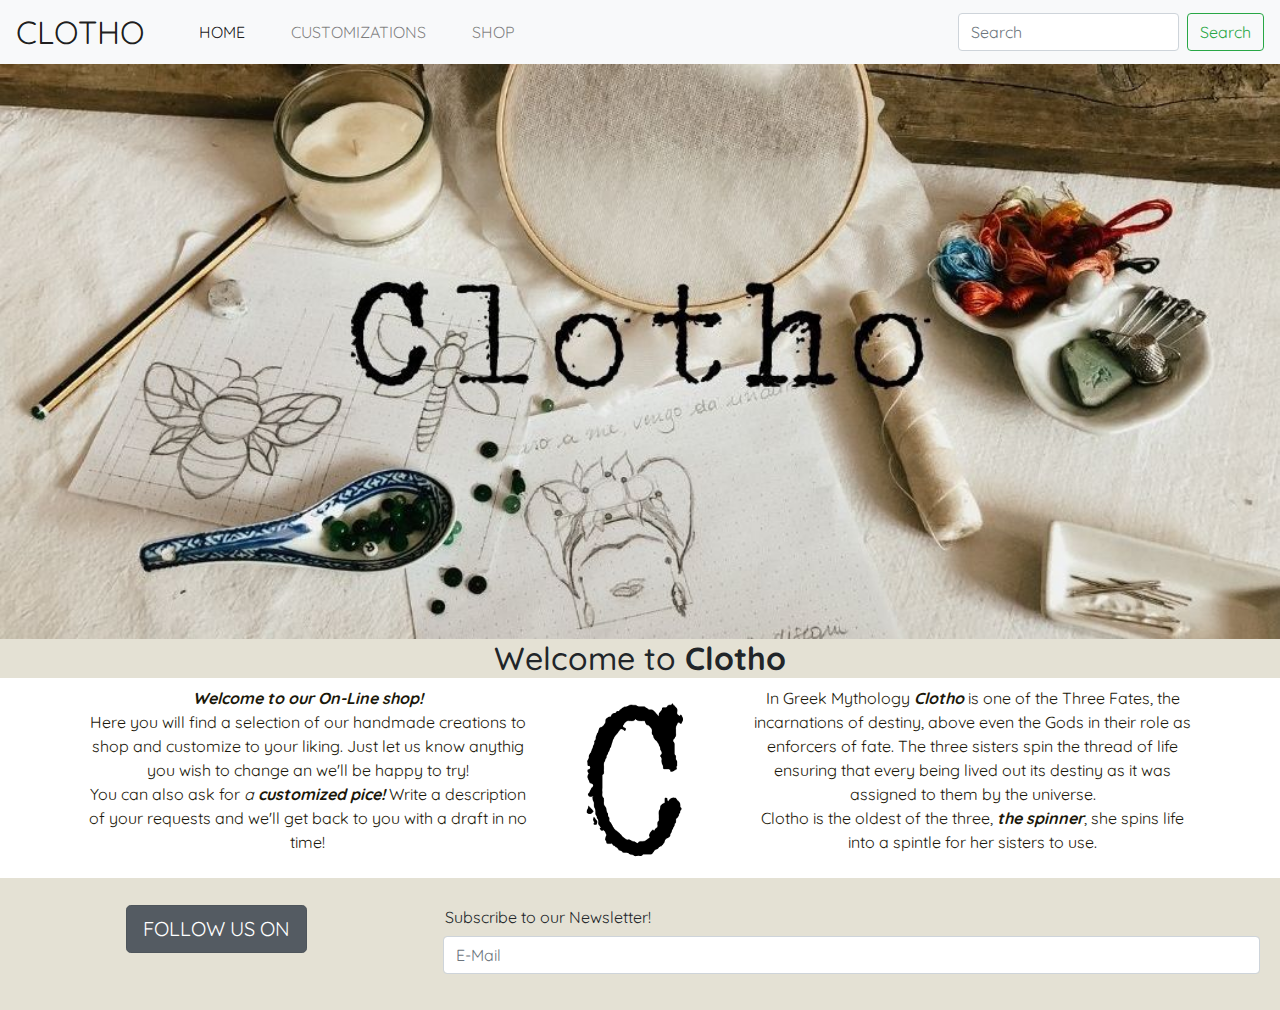
<file: index.html>
<!doctype html>
<html lang="eng" dir="ltr">
	<head>
		<meta charset="utf-8">
		<title>CLOTHO DESIGN</title>
		
		 <link rel="preconnect" href="https://fonts.googleapis.com">
		 <link rel="preconnect" href="https://fonts.gstatic.com" crossorigin>
		 <link rel="preconnect" href="https://fonts.googleapis.com">
		<link rel="preconnect" href="https://fonts.gstatic.com" crossorigin>
		<link href="https://fonts.googleapis.com/css2?family=Quicksand:wght@300;500&family=Sedgwick+Ave&display=swap" rel="stylesheet">  
		   <!-- Bootstrap CSS -->
	    <link rel="stylesheet" href="https://stackpath.bootstrapcdn.com/bootstrap/4.3.1/css/bootstrap.min.css">
	    <!-- jQuery first, then Popper.js, then Bootstrap JS -->
	    <script src="https://code.jquery.com/jquery-3.3.1.slim.min.js"></script>
	    <script src="https://cdnjs.cloudflare.com/ajax/libs/popper.js/1.14.7/umd/popper.min.js"></script>
	    <script src="https://stackpath.bootstrapcdn.com/bootstrap/4.3.1/js/bootstrap.min.js"></script> 
	    <link rel="stylesheet" href="css/style.css">
	    <link rel="stylesheet" href="https://use.fontawesome.com/releases/v5.15.4/css/all.css" integrity="sha384-DyZ88mC6Up2uqS4h/KRgHuoeGwBcD4Ng9SiP4dIRy0EXTlnuz47vAwmeGwVChigm" crossorigin="anonymous">
	    <link rel="shortcut icon" href="fav-icon.ico" type="image/x-icon">
	<!-- Global site tag (gtag.js) - Google Analytics -->
<script async src="https://www.googletagmanager.com/gtag/js?id=G-1G6RZM7D2X"></script>
<script>
  window.dataLayer = window.dataLayer || [];
  function gtag(){dataLayer.push(arguments);}
  gtag('js', new Date());

  gtag('config', 'G-1G6RZM7D2X');
</script>
    </head>
	
		<body>
			<header>
				 <nav class="navbar navbar-expand-lg navbar-light bg-light">
				  <a class="navbar-brand" href="#">CLOTHO</a>
				  <button class="navbar-toggler" type="button" data-toggle="collapse" data-target="#navbarSupportedContent" aria-controls="navbarSupportedContent" aria-expanded="false" aria-label="Toggle navigation">
				    <span class="navbar-toggler-icon"></span>
				  </button>

		  <div class="collapse navbar-collapse" id="navbarSupportedContent">
		    <ul class="navbar-nav mr-auto">
		      <li class="nav-item active">
		        <a class="nav-link" href="documentazione.html">HOME <span class="sr-only">(current)</span></a>
		      </li>
		      <li class="nav-item">
		        <a class="nav-link" href="progetti.html">CUSTOMIZATIONS</a>
		      </li>
		        <li class="nav-item ">
			    <a class="nav-link" href="shop.html">SHOP</a>
			   </li>
		     
		    </ul>
		    <form class="form-inline my-2 my-lg-0">
		      <input class="form-control mr-sm-2" type="search" placeholder="Search" aria-label="Search">
		      <button class="btn btn-outline-success my-2 my-sm-0" type="submit">Search</button>
		    </form>
		  </div>
		</nav>


		</header>

<section>
	<img src="css/img/Clothocopia.jpg"/>
	<h2>Welcome to <b>Clotho</b> </h2>
</section>
			<div class="container">
 <div class="row">
 	<div class="col-sm-5" style="text-align: center;">
	<p><em><strong>Welcome to our On-Line shop!</strong></em><br> Here you will find a selection of our handmade creations to shop and customize to your liking. Just let us know anythig you wish to change an we'll be happy to try!<br>You can also ask for <em>a <strong>customized pice!</strong></em> Write a description of your requests and we'll get back to you with a draft in no time! </p>		 
 </div>
 <div class="col-sm-2">
	<img src="css/img/cnosfondo.png"/>		 
 </div>
 <div class="col-sm-5" style="text-align: center;">
<p>
 	In Greek Mythology <em><strong>Clotho</strong></em> is one of the Three Fates, the incarnations of destiny, above even the Gods in their role as enforcers of fate.
 	The three sisters spin the thread of life ensuring that every being lived out its destiny as it was assigned to them by the universe.<br>
 	Clotho is the oldest of the three,<em> <strong>the spinner</strong></em>, she spins life into a spintle for her sisters to use.</p>

			      
			 </div> 
			  </div>
			</div>



<section>

</section>
		<footer>
	      <div class="form-group row">
		    <div class="col-sm-4 col-form-label"> 
		       <a href="https://www.instagram.com/clotho_design/" class="btn btn-secondary btn-lg active" role="button" aria-pressed="true">
		       FOLLOW US ON	<i class="fab fa-instagram" ></i>
		       </a>
			    </div>
		    <div class="col-sm-8">
		      <input type="text" readonly class="form-control-plaintext" id="staticEmail" value="Subscribe to our Newsletter!">
		      <input type="password" class="form-control" id="inputPassword" placeholder="E-Mail">
		    </div>
		  </div>
		</form>
	    </footer>

	</body>
</html>
</file>
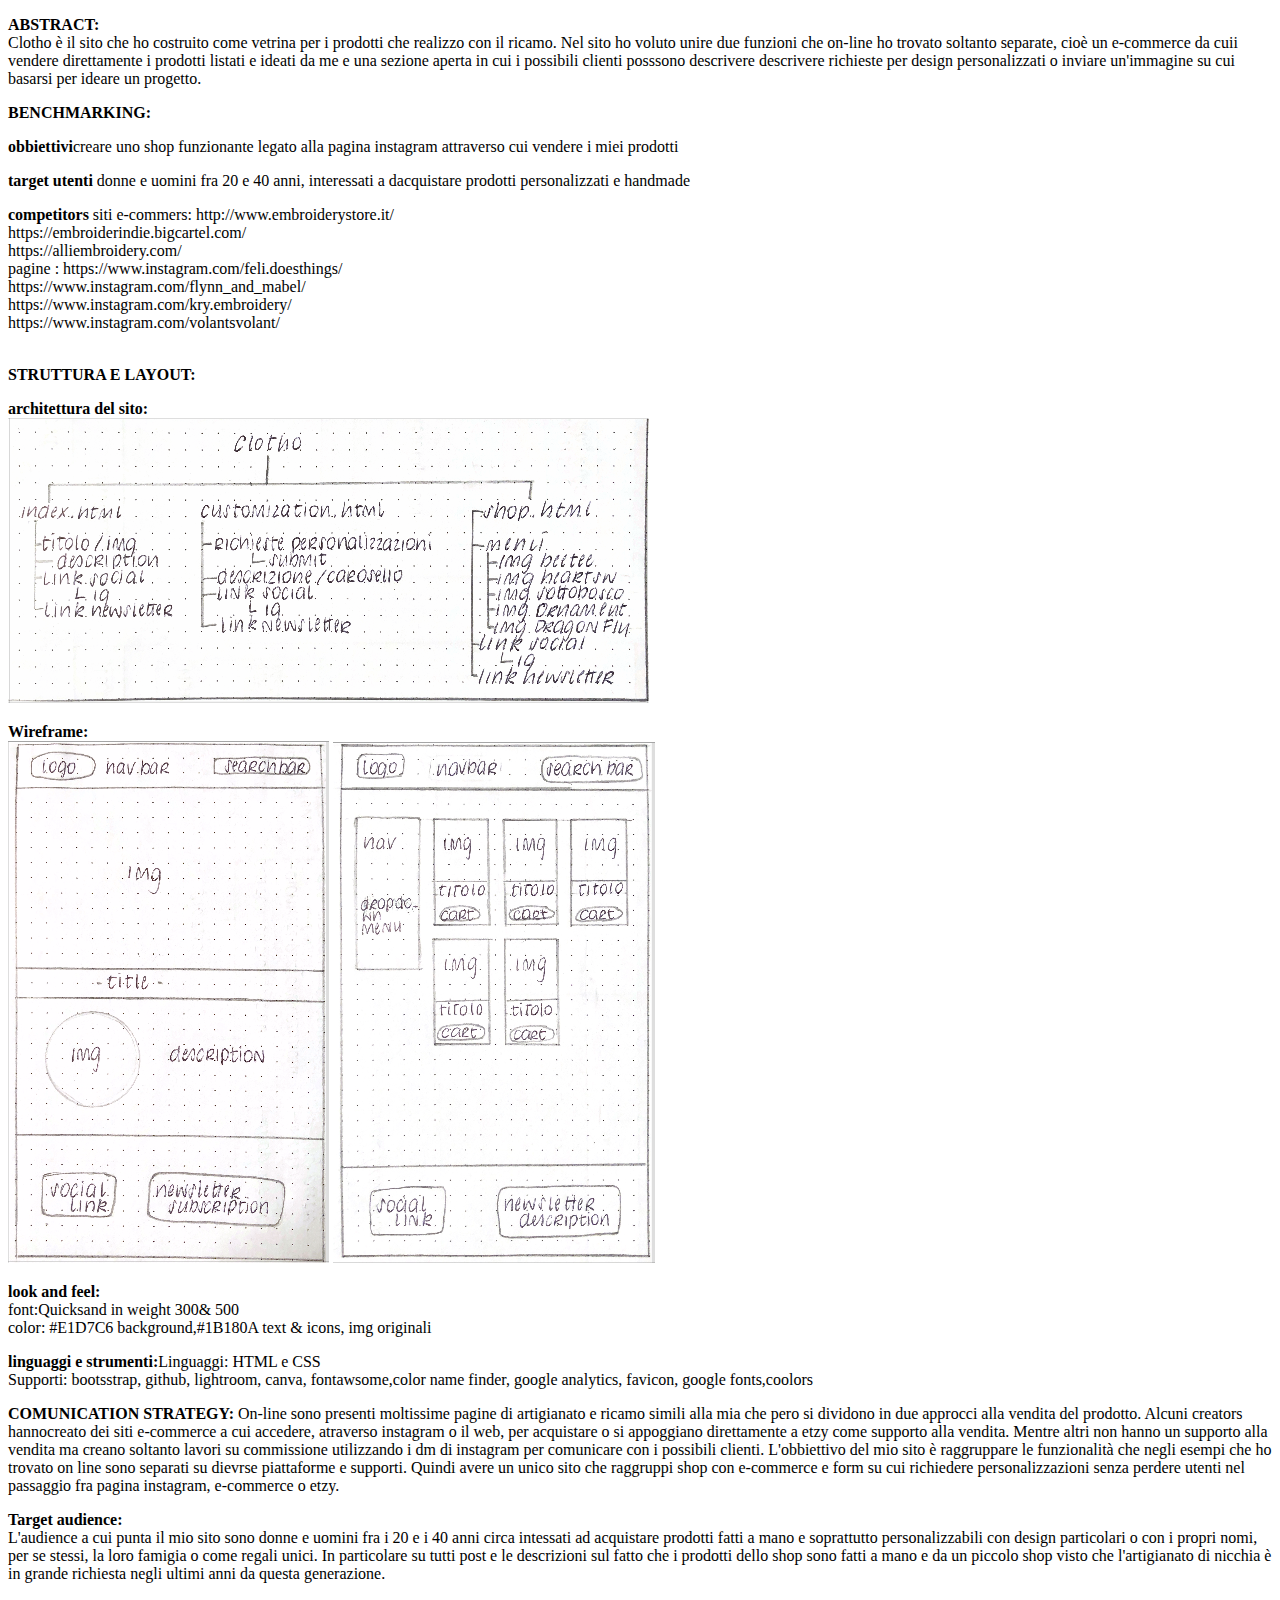
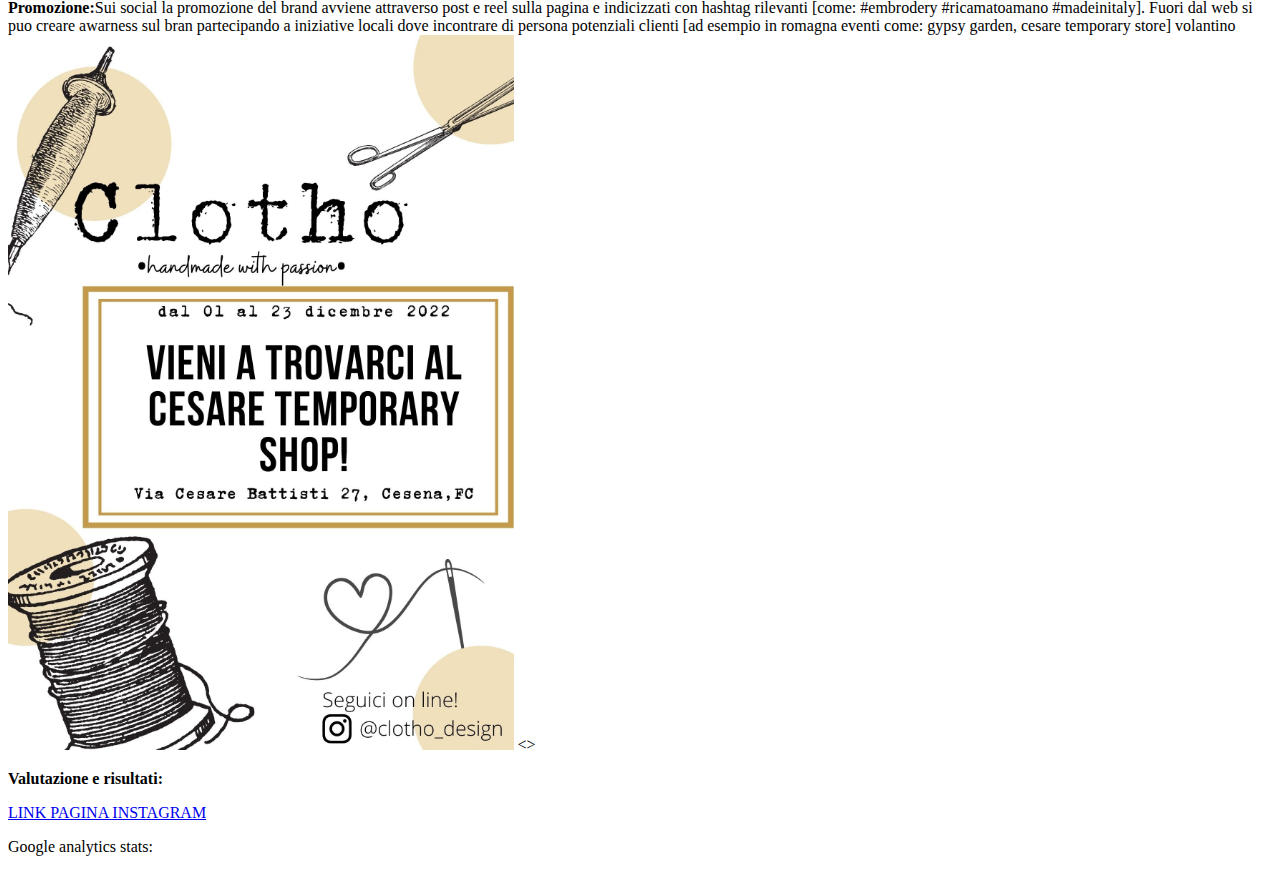
<file: documentazione.html>
<!doctype html>
<!doctype html>
<html lang="eng" dir="ltr">
	<head>
		<meta charset="utf-8">
		<title>CLOTHO DESIGN</title>
			<body>
				<p><strong>ABSTRACT:</strong> <br>Clotho è il sito che ho costruito come vetrina per i prodotti che realizzo con il ricamo. Nel sito ho voluto unire due funzioni che on-line ho trovato soltanto separate, cioè un e-commerce da cuii vendere direttamente i prodotti listati e ideati da me e una sezione aperta in cui i possibili clienti posssono descrivere descrivere richieste per design personalizzati o inviare un'immagine su cui basarsi per ideare un progetto.</p>
				<p><strong>BENCHMARKING:</strong></p>
				<p><strong>obbiettivi</strong>creare uno shop funzionante legato alla pagina instagram attraverso cui vendere i miei prodotti </p>
				<p><strong>target utenti</strong>
					donne e uomini fra 20 e 40 anni, interessati a dacquistare prodotti personalizzati e handmade</p>
				<p><strong>competitors</strong> 
					siti e-commers:
					http://www.embroiderystore.it/<br>
					https://embroiderindie.bigcartel.com/<br>
					https://alliembroidery.com/<br>
					pagine :
					https://www.instagram.com/feli.doesthings/<br>
					https://www.instagram.com/flynn_and_mabel/<br>
					https://www.instagram.com/kry.embroidery/<br>
					https://www.instagram.com/volantsvolant/<br>
				</p>	
				<br>
				<strong>STRUTTURA E LAYOUT:</strong><br>
				<p><strong>architettura del sito:</strong><br>
					<img src="css/img/schema.jpg"></p>
				<p><strong>Wireframe:</strong><br>
					<img src="css/img/schermataindex.jpg">
					<img src="css/img/schermatashop.jpg">
				</p>
				<p><strong>look and feel:</strong><br>font:Quicksand in weight 300& 500<br> color: #E1D7C6 background,#1B180A text & icons, img originali</p>
				<p><strong>linguaggi e strumenti:</strong>Linguaggi: HTML e CSS <br> Supporti: bootsstrap, github, lightroom, canva, fontawsome,color name finder, google analytics, favicon, google fonts,coolors</p>
				<p><strong>COMUNICATION STRATEGY:</strong> 
				On-line sono presenti moltissime pagine di artigianato e ricamo simili alla mia che pero si dividono in due approcci alla vendita del prodotto. Alcuni creators hannocreato dei siti e-commerce a cui accedere, atraverso instagram o il web, per acquistare o si appoggiano direttamente a etzy come supporto alla vendita. Mentre altri non hanno un supporto alla vendita ma creano soltanto lavori su commissione utilizzando i dm di instagram per comunicare con i possibili clienti.
				L'obbiettivo del mio sito è raggruppare le funzionalità che negli esempi che ho trovato on line sono separati su dievrse piattaforme e supporti. Quindi avere un unico sito che raggruppi shop con e-commerce e form su cui richiedere personalizzazioni senza perdere utenti nel passaggio fra pagina instagram, e-commerce o etzy.<br>
				 </p>
				
				<p><strong>Target audience:</strong><br>L'audience a cui punta il mio sito sono donne e uomini fra i 20 e i 40 anni circa intessati ad acquistare prodotti fatti a mano e soprattutto personalizzabili con design particolari o con i propri nomi, per se stessi, la loro famigia o come regali unici. In particolare su tutti post e le descrizioni sul fatto che i prodotti dello shop sono fatti a mano e da un piccolo shop visto che l'artigianato di nicchia è in grande richiesta negli ultimi anni da questa generazione. </p>
				<p><strong>Promozione:</strong>Sui social la promozione del brand avviene attraverso post e reel sulla pagina e indicizzati con hashtag rilevanti [come: #embrodery #ricamatoamano #madeinitaly].
					Fuori dal web si puo creare awarness sul bran partecipando a iniziative locali dove incontrare di persona potenziali clienti [ad esempio in romagna eventi come: gypsy garden, cesare temporary store]
					volantino<br> <img src="css/img/volantino.jpg" style="width: 40%;"> <>
					</p>
				<p><strong>Valutazione e risultati:</strong>
					 <div class="col-sm-4 col-form-label"> 
		       <a href="https://www.instagram.com/clotho_design/" class="btn btn-secondary btn-lg active" role="button" aria-pressed="true">
		       LINK PAGINA INSTAGRAM <i class="fab fa-instagram" ></i>
		       </a>
			    </div>
				</p>
				<P>Google analytics stats:</P>
					
				</p>
</body>
</head>
</file>
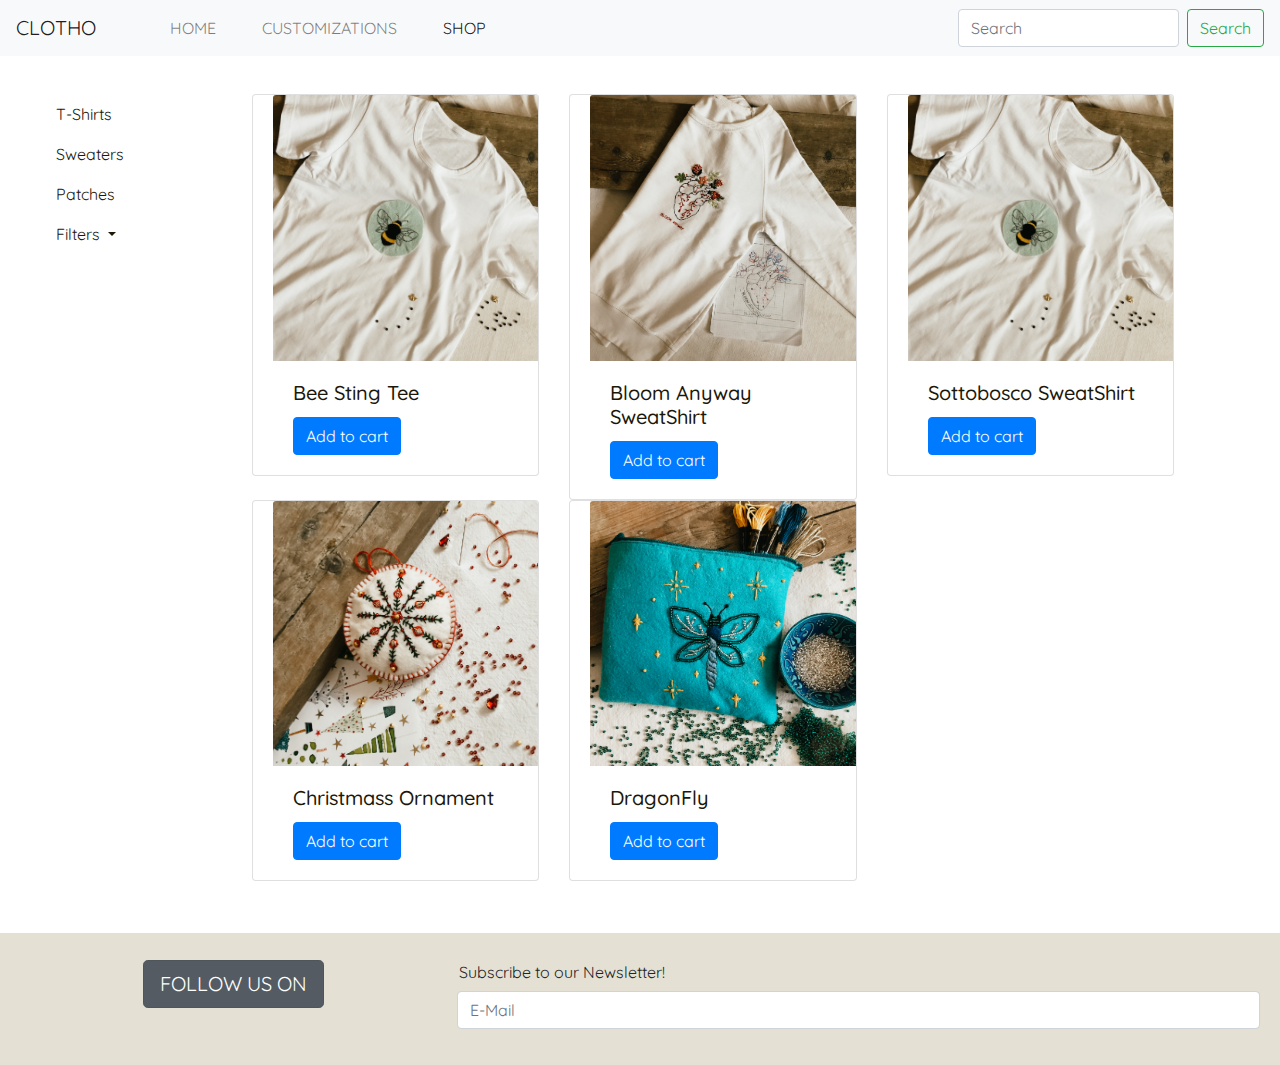
<file: shop.HTML>
<!doctype html>
	<html lang="eng" dir="ltr">
		<head>
			<meta charset="utf-8">
			<title>CLOTHO DESIGN</title>
			
			 <link rel="preconnect" href="https://fonts.googleapis.com">
			 <link rel="preconnect" href="https://fonts.gstatic.com" crossorigin><link href="https://fonts.googleapis.com/css2?family=Quicksand:wght@300;500&family=Roboto:wght@300;500&display=swap" rel="stylesheet">	  
			   <!-- Bootstrap CSS -->
		    <link rel="stylesheet" href="https://stackpath.bootstrapcdn.com/bootstrap/4.3.1/css/bootstrap.min.css">
		    <!-- jQuery first, then Popper.js, then Bootstrap JS -->
		    <script src="https://code.jquery.com/jquery-3.3.1.slim.min.js"></script>
		    <script src="https://cdnjs.cloudflare.com/ajax/libs/popper.js/1.14.7/umd/popper.min.js"></script>
		    <script src="https://stackpath.bootstrapcdn.com/bootstrap/4.3.1/js/bootstrap.min.js"></script> 
		    <link rel="stylesheet" href="css/styles.css">
		    <link rel="stylesheet" href="https://use.fontawesome.com/releases/v5.15.4/css/all.css" integrity="sha384-DyZ88mC6Up2uqS4h/KRgHuoeGwBcD4Ng9SiP4dIRy0EXTlnuz47vAwmeGwVChigm" crossorigin="anonymous">
		    <link rel="shortcut icon" href="favicon.ico" type="image/x-icon">
	    </head>
		
	<body>
		<header>
			<nav class="navbar navbar-expand-lg navbar-light bg-light">
				<a class="navbar-brand" href="index.html">CLOTHO </a>
				<button class="navbar-toggler" type="button" data-toggle="collapse" data-target="#navbarSupportedContent" aria-controls="navbarSupportedContent" aria-expanded="false" aria-label="Toggle navigation">
				<span class="navbar-toggler-icon"></span>
				</button>		

			  <div class="collapse navbar-collapse" id="navbarSupportedContent">
			    <ul class="navbar-nav mr-auto">
			      <li class="nav-item ">
			        <a class="nav-link" href="index.html">HOME <span class="sr-only">(current)</span></a>
			      </li>
			      <li class="nav-item ">
			        <a class="nav-link" href="progetti.html">CUSTOMIZATIONS</a>
			      </li>
			      <li class="nav-item active">
			        <a class="nav-link" href="shop.html">SHOP</a>
			      </li>
			      
			        </div>
			      </li>
			    
			    </ul>
			    <form class="form-inline my-2 my-lg-0">
			      <input class="form-control mr-sm-2" type="search" placeholder="Search" aria-label="Search">
			      <button class="btn btn-outline-success my-2 my-sm-0" type="submit">Search</button>
			    </form>
			  </div>
			</nav>

		</header>

	<section>
	 
	  		


	<div class="container.fluid">
		<div class="row">
	  		<div class="col-sm-2"> 
	  		<nav class="nav flex-column">
	  	 <a class="nav-link active" href="#">T-Shirts</a>
			    <a class="nav-link active" href="#">Sweaters</a>
			    <a class="nav-link active" href="#">Patches</a>
			      		  <li class="nav-item dropdown">
			    <a class="nav-link dropdown-toggle active" href="shop.html" id="navbarDropdown" role="button" data-toggle="dropdown" aria-haspopup="true" aria-expanded="false">
			          Filters
			    </a>
			    <div class="dropdown-menu" aria-labelledby="navbarDropdown">
			    <a class="dropdown-item " href="warning.html">Size</a>
			    <a class="dropdown-item" href="warning.html">Color</a>
			    <a class="dropdown-item" href="warning.html">Style</a>
			    </div>
			  </li>
	     </nav>
	  		</div>
	  		<div class="col-sm-3">
	  			<div class="card" style="width: 100%;">
				  <img src="css/img/beetee.jpg" class="card-img-top" alt="...">
				  <div class="card-body">
				    <h5 class="card-title">Bee Sting Tee </h5>
				    <a href="warning.html" class="btn btn-primary">Add to cart</a>
				  </div>
				</div>
	  		</div>
	  		<div class="col-sm-3">
	  				<div class="card" style="width: 100%;">
				  <img src="css/img/heartsweat.jpg" class="card-img-top" alt="...">
				  <div class="card-body">
				    <h5 class="card-title">Bloom Anyway SweatShirt</h5>
				    <a href="warning.html" class="btn btn-primary">Add to cart</a>
				  </div>
				</div>
			</div>
			<div class="col-sm-3">
	  				<div class="card" style="width: 100%;">
				  <img src="css/img/beetee.jpg" class="card-img-top" alt="...">
				  <div class="card-body">
				    <h5 class="card-title">Sottobosco SweatShirt</h5>
				    <a href="warning.html" class="btn btn-primary">Add to cart</a>
				  </div>
				</div>
			</div>
	  	</div>
	  </div>
	  		

	<div class="container.fluid">
		<div class="row">
	  		<div class="col-sm-2"> 
	  		
	  		</div>
	  		<div class="col-sm-3">
	  			<div class="card" style="width: 100%;">
				  <img src="css/img/ornament1.jpg" class="card-img-top" alt="...">
				  <div class="card-body">
				    <h5 class="card-title">Christmass Ornament </h5>
				    <a href="warning.html" class="btn btn-primary">Add to cart</a>
				  </div>
				</div>
	  		</div>
	  		<div class="col-sm-3">
	  				<div class="card" style="width: 100%;">
				  <img src="css/img/libellula.jpg" class="card-img-top" alt="...">
				  <div class="card-body">
				    <h5 class="card-title">DragonFly</h5>
				    <a href="warning.html" class="btn btn-primary">Add to cart</a>
				  </div>
				</div>
			</div>
			<div class="col-sm-3">
	  				
				  </div>
				</div>
	  		</div>
	  		</div>
	  	</div>
	  </div>

	</section>
			<footer>
		      <div class="form-group row">
			    <div class="col-sm-4 col-form-label"> 
			       <a href="https://www.instagram.com/clotho_design/" class="btn btn-secondary btn-lg active" role="button" aria-pressed="true">
			       FOLLOW US ON	<i class="fab fa-instagram" ></i>
			       </a>
				    </div>
			    <div class="col-sm-8">
			      <input type="text" readonly class="form-control-plaintext" id="staticEmail" value="Subscribe to our Newsletter!">
			      <input type="password" class="form-control" id="inputPassword" placeholder="E-Mail">
			    </div>
			  </div>
			</form>
		    </footer>
			
		</body>
	</html>
</file>
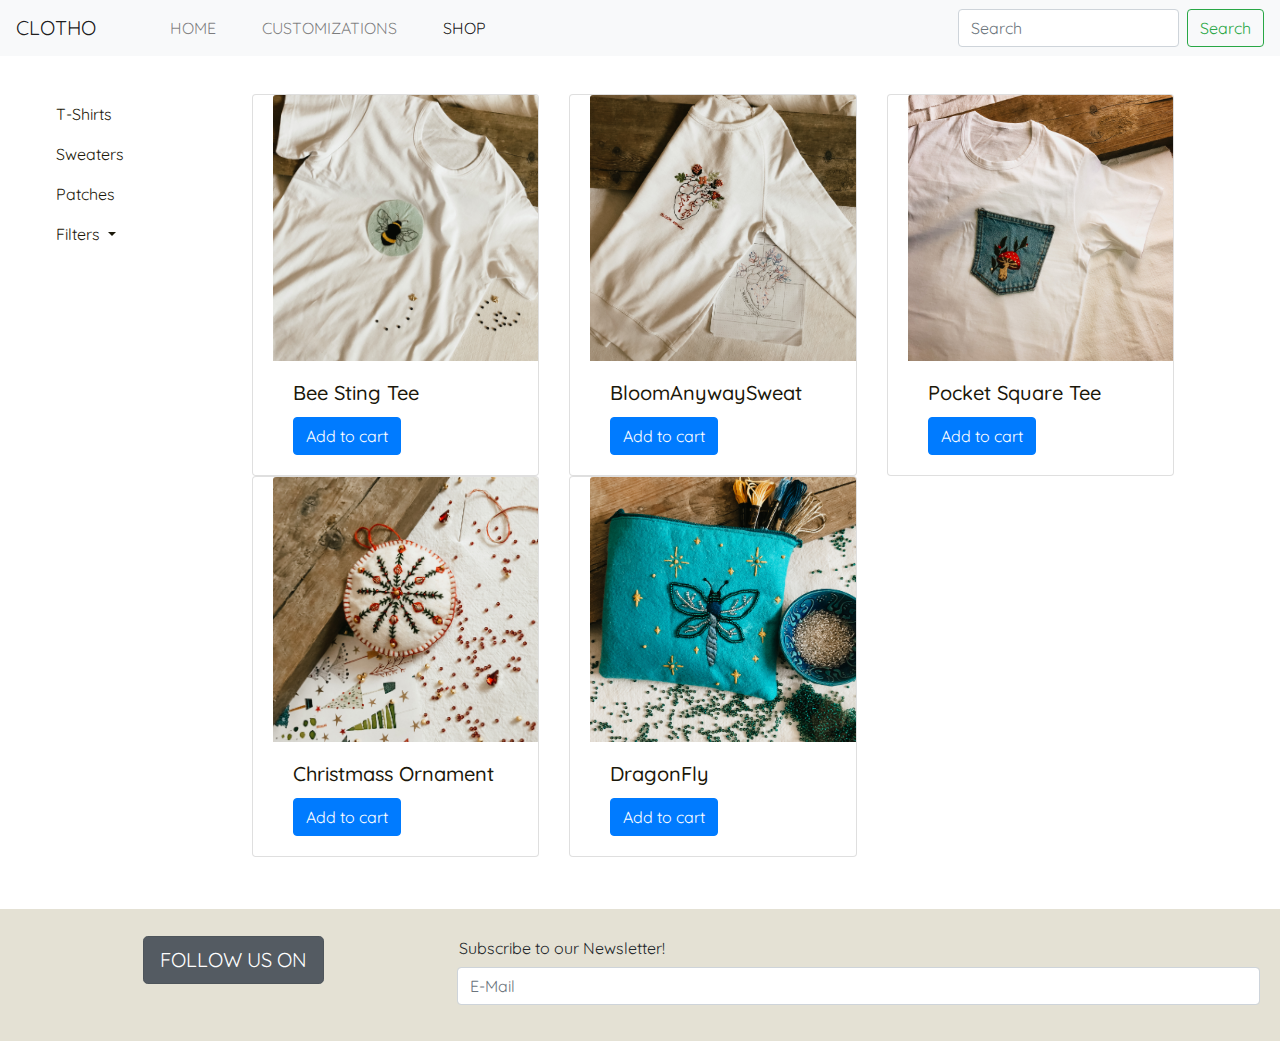
<file: shop.html>
<!doctype html>
	<html lang="eng" dir="ltr">
		<head>
			<meta charset="utf-8">
			<title>CLOTHO DESIGN</title>
			
			 <link rel="preconnect" href="https://fonts.googleapis.com">
			 <link rel="preconnect" href="https://fonts.gstatic.com" crossorigin><link href="https://fonts.googleapis.com/css2?family=Quicksand:wght@300;500&family=Roboto:wght@300;500&display=swap" rel="stylesheet">	  
			   <!-- Bootstrap CSS -->
		    <link rel="stylesheet" href="https://stackpath.bootstrapcdn.com/bootstrap/4.3.1/css/bootstrap.min.css">
		    <!-- jQuery first, then Popper.js, then Bootstrap JS -->
		    <script src="https://code.jquery.com/jquery-3.3.1.slim.min.js"></script>
		    <script src="https://cdnjs.cloudflare.com/ajax/libs/popper.js/1.14.7/umd/popper.min.js"></script>
		    <script src="https://stackpath.bootstrapcdn.com/bootstrap/4.3.1/js/bootstrap.min.js"></script> 
		    <link rel="stylesheet" href="css/styles.css">
		    <link rel="stylesheet" href="https://use.fontawesome.com/releases/v5.15.4/css/all.css" integrity="sha384-DyZ88mC6Up2uqS4h/KRgHuoeGwBcD4Ng9SiP4dIRy0EXTlnuz47vAwmeGwVChigm" crossorigin="anonymous">
		    <link rel="shortcut icon" href="fav-icon.ico" type="image/x-icon">
			<!-- Global site tag (gtag.js) - Google Analytics -->
<script async src="https://www.googletagmanager.com/gtag/js?id=G-1G6RZM7D2X"></script>
<script>
  window.dataLayer = window.dataLayer || [];
  function gtag(){dataLayer.push(arguments);}
  gtag('js', new Date());

  gtag('config', 'G-1G6RZM7D2X');
</script>
	    </head>
		
	<body>
		<header>
			<nav class="navbar navbar-expand-lg navbar-light bg-light">
				<a class="navbar-brand" href="index.html">CLOTHO </a>
				<button class="navbar-toggler" type="button" data-toggle="collapse" data-target="#navbarSupportedContent" aria-controls="navbarSupportedContent" aria-expanded="false" aria-label="Toggle navigation">
				<span class="navbar-toggler-icon"></span>
				</button>		

			  <div class="collapse navbar-collapse" id="navbarSupportedContent">
			    <ul class="navbar-nav mr-auto">
			      <li class="nav-item ">
			        <a class="nav-link" href="index.html">HOME <span class="sr-only">(current)</span></a>
			      </li>
			      <li class="nav-item ">
			        <a class="nav-link" href="progetti.html">CUSTOMIZATIONS</a>
			      </li>
			      <li class="nav-item active">
			        <a class="nav-link" href="shop.html">SHOP</a>
			      </li>
			      
			        </div>
			      </li>
			    
			    </ul>
			    <form class="form-inline my-2 my-lg-0">
			      <input class="form-control mr-sm-2" type="search" placeholder="Search" aria-label="Search">
			      <button class="btn btn-outline-success my-2 my-sm-0" type="submit">Search</button>
			    </form>
			  </div>
			</nav>

		</header>

	<section>
	 
	  		


	<div class="container.fluid">
		<div class="row">
	  		<div class="col-sm-2"> 
	  		<nav class="nav flex-column">
	  	 <a class="nav-link active" href="#">T-Shirts</a>
			    <a class="nav-link active" href="#">Sweaters</a>
			    <a class="nav-link active" href="#">Patches</a>
			      		  <li class="nav-item dropdown">
			    <a class="nav-link dropdown-toggle active" href="shop.html" id="navbarDropdown" role="button" data-toggle="dropdown" aria-haspopup="true" aria-expanded="false">
			          Filters
			    </a>
			    <div class="dropdown-menu" aria-labelledby="navbarDropdown">
			    <a class="dropdown-item " href="warning.html">Size</a>
			    <a class="dropdown-item" href="warning.html">Color</a>
			    <a class="dropdown-item" href="warning.html">Style</a>
			    </div>
			  </li>
	     </nav>
	  		</div>
	  		<div class="col-sm-3">
	  			<div class="card" style="width: 100%;">
				  <img src="css/img/beetee.jpg" class="card-img-top" alt="...">
				  <div class="card-body">
				    <h5 class="card-title">Bee Sting Tee </h5>
				    <a href="warning.html" class="btn btn-primary">Add to cart</a>
				  </div>
				</div>
	  		</div>
	  		<div class="col-sm-3">
	  				<div class="card" style="width: 100%;">
				  <img src="css/img/heartsweat.jpg" class="card-img-top" alt="...">
				  <div class="card-body">
				    <h5 class="card-title">BloomAnywaySweat</h5>
				    <a href="warning.html" class="btn btn-primary">Add to cart</a>
				  </div>
				</div>
			</div>
			<div class="col-sm-3">
	  				<div class="card" style="width: 100%;">
				  <img src="css/img/fungo.jpg" class="card-img-top" alt="...">
				  <div class="card-body">
				    <h5 class="card-title">Pocket Square Tee </h5>
				    <a href="warning.html" class="btn btn-primary">Add to cart</a>
				  </div>
				</div>
			</div>
	  	</div>
	  </div>
	  		

	<div class="container.fluid">
		<div class="row">
	  		<div class="col-sm-2"> 
	  		
	  		</div>
	  		<div class="col-sm-3">
	  			<div class="card" style="width: 100%;">
				  <img src="css/img/ornament1.jpg" class="card-img-top" alt="...">
				  <div class="card-body">
				    <h5 class="card-title">Christmass Ornament </h5>
				    <a href="warning.html" class="btn btn-primary">Add to cart</a>
				  </div>
				</div>
	  		</div>
	  		<div class="col-sm-3">
	  				<div class="card" style="width: 100%;">
				  <img src="css/img/libellula.jpg" class="card-img-top" alt="...">
				  <div class="card-body">
				    <h5 class="card-title">DragonFly</h5>
				    <a href="warning.html" class="btn btn-primary">Add to cart</a>
				  </div>
				</div>
			</div>
			<div class="col-sm-3">
	  				
				  </div>
				</div>
	  		</div>
	  		</div>
	  	</div>
	  </div>

	</section>
			<footer>
		      <div class="form-group row">
			    <div class="col-sm-4 col-form-label"> 
			       <a href="https://www.instagram.com/clotho_design/" class="btn btn-secondary btn-lg active" role="button" aria-pressed="true">
			       FOLLOW US ON	<i class="fab fa-instagram" ></i>
			       </a>
				    </div>
			    <div class="col-sm-8">
			      <input type="text" readonly class="form-control-plaintext" id="staticEmail" value="Subscribe to our Newsletter!">
			      <input type="password" class="form-control" id="inputPassword" placeholder="E-Mail">
			    </div>
			  </div>
			</form>
		    </footer>
			
		</body>
	</html>
</file>
<file: css/style.css>
body {
	margin: 0px !important;
	font-family: 'Quicksand', sans-serif;
	margin-bottom: 0px !important;


}
header, nav class="navbar navbar-expand-lg navbar-light bg-light"{
	background-color: #E1D7C6

}
.navbar-brand {
	font-size: 2rem;
	padding-bottom: 0px;
	padding-top: 0px;
}
section{
	padding: 0px 0px 0px 0px !important;
	background-color: #E4E1D4;
	text-align: center;

}
 
 section img{
 	float: right !important;
 }
img {
	width: 100% !important;
	height: auto;
	padding-left: 0px 0px 0px 0px !important;
}


header {
	text-align: left;
	background-color: #E1D7C6;
	color: #03045e;
	padding: 


}

nav ul li {
	display: inline;
	float: center;
	text-align: center;
	padding-left: 30px;
	
}
div img{
	height: 12rem;
	width: 12rem;
}

footer {
	background-color: #E4E1D4;
	color: #1B180A;
	width: 100%;
	text-align: center;
	float: center;
	padding: 20px;
}
footer, a {
	color: #1B180A;
	text-decoration: none !important;

}
 footer, a:hover {
	text-decoration: underline;
	color: white;
}
 footer, div, p {
	color: #1B180A;
	height:px;
}
.row{
	text-align: left;
}

footer .row {
	text-align: center;
}
</file>
<file: css/styles.css>
body {
	margin: 0px !important;
	font-family: 'Quicksand', sans-serif;
	margin-bottom: 0px !important;


}

header {
	text-align: left;
	background-color: #E1D7C6;
	color: #03045e;
	padding: 


}
header img{
	width: 50px;
	height: 50px;
	}

nav ul li {
	display: inline;
	float: center;
	text-align: center;
	padding-left: 30px;
	}
div {
	float: center;
	padding-left: 20px;
}
section{
	padding-top: 3%;
	padding-bottom: 4%;
}
section .row {
	justify-content:none;

}
space-around
section a{
	display: center;
	color: #1B180A;
}
section a.active {
	color: #1B180A;
	text-decoration: underline;

}
section div img {
	width: 100%;
	height: auto;
}
footer {
	background-color: #E4E1D4;
	color: #1B180A;
	width: 100%;
	text-align: center;
	float: center;
	padding: 20px;
}
footer, a {
	color: #1B180A;
	text-decoration: none !important;

}
 footer, a:hover {
	text-decoration: underline;
	color: white;
}
 footer, div, p {
	color: #1B180A;
	height:px;

}
</file>
